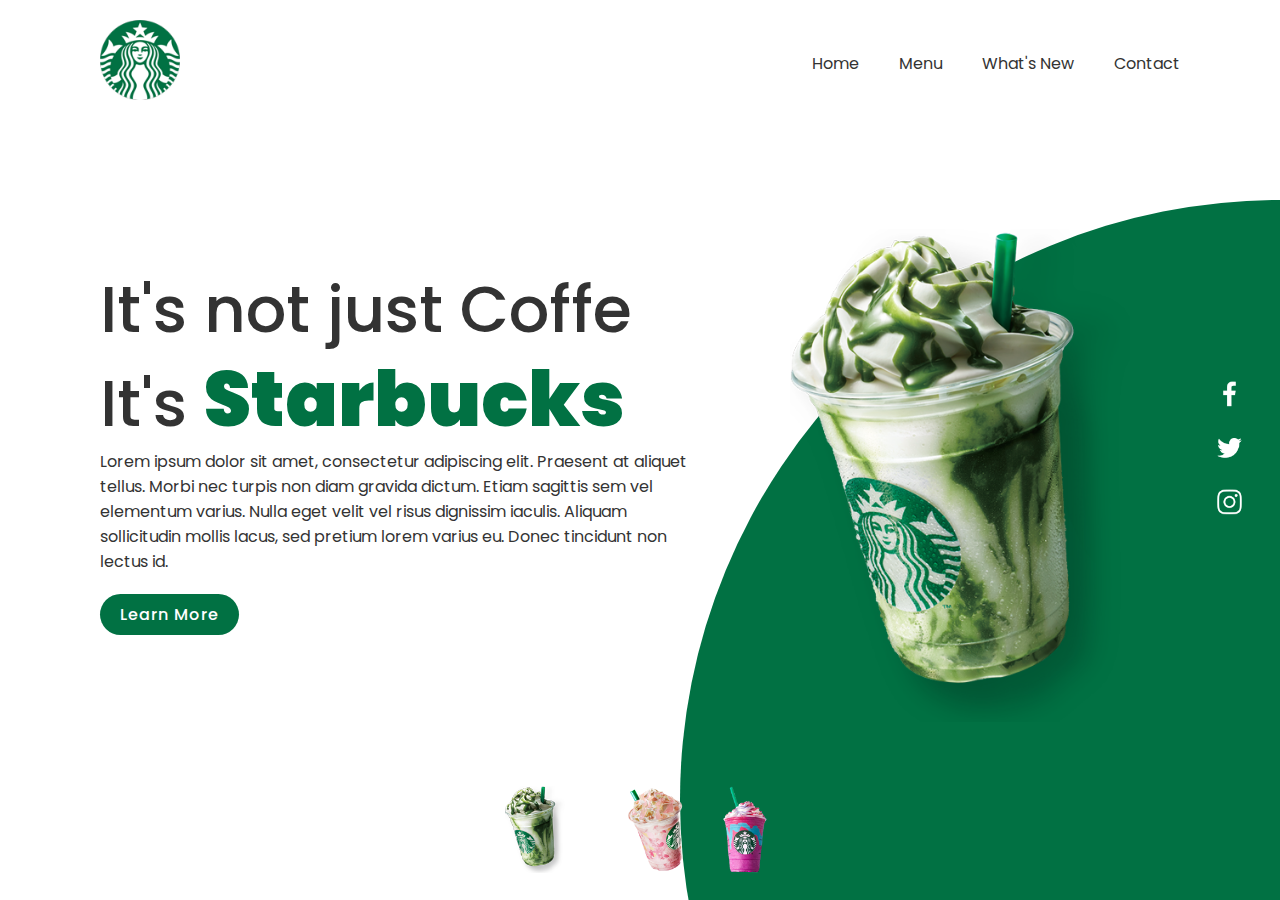
<file: Starbucks Landing Page/index.html>
<!DOCTYPE html>
<html lang="en">
<head>
    <meta charset="UTF-8">
    <meta http-equiv="X-UA-Compatible" content="IE=edge">
    <meta name="viewport" content="width=device-width, initial-scale=1.0">
    <title>Starbucks Landing Page Website</title>
    <link rel="stylesheet" href="style.css">
</head>
<body>
    <section>
        <div class="circle"></div>
    <header>
        <a href="#"><img src="../Starbucks Landing Page/images/logo.png" class="logo"></a>
        <ul>
            <li><a href="#">Home</a></li>
            <li><a href="#">Menu</a></li>
            <li><a href="#">What's New</a></li>
            <li><a href="#">Contact</a></li>
        </ul>
    </header>
    <div class="content">
        <div class="textBox">
            <h2>It's not just Coffe<br>It's <span>Starbucks</span></h2>
            <p>Lorem ipsum dolor sit amet, consectetur adipiscing elit. Praesent at aliquet tellus. Morbi nec turpis non diam gravida dictum. Etiam sagittis sem vel elementum varius. Nulla eget velit vel risus dignissim iaculis. Aliquam sollicitudin mollis lacus, sed pretium lorem varius eu. Donec tincidunt non lectus id. <p>
            <a href="#">Learn More</a>
        </div>
        <div class="imgBox">
            <img src="../Starbucks Landing Page/images/img1.png" class="starbucks">
            </div>
            </div>
            <ul class="thumb">
<li><img src="../Starbucks Landing Page/images/thumb1.png" onclick="imgSlider('./images/img1.png');changeCircleColor('#017143')"><li>
    
<li><img src="../Starbucks Landing Page/images/thumb2.png" onclick="imgSlider('./images/img2.png');changeCircleColor('#eb7495')"></li>

<li><img src="../Starbucks Landing Page/images/thumb3.png" onclick="imgSlider('./images/img3.png');changeCircleColor('#d752b1')"></li>
        </ul>
        <ul class="sci">
            <li><a href="#"><img src="../Starbucks Landing Page/images/facebook.png"></a></li>
            <li><a href="#"><img src="../Starbucks Landing Page/images/twitter.png"></a></li>
            <li><a href="#"><img src="../Starbucks Landing Page/images/instagram.png"></a></li>

        </ul>
</section>

<script type="text/javascript">
    function imgSlider(anything){
     document.querySelector('.starbucks').src = anything;
    }

    function changeCircleColor(color){
   document.querySelector('.circle');
    const circle = document.querySelector('.circle');
    circle.style.background = color;
} 
</script>
</body>
</html>
</file>
<file: Starbucks Landing Page/style.css>
@import url('https://fonts.googleapis.com/css?family=Poppins:200,300,400,500,600,700,800,900&display=swap');
*
{
    margin: 0;
    padding: 0;
    box-sizing: border-box;
    font-family: 'Poppins', sans-serif;
}
section{
    position: relative;
    width: 100%;
    min-height: 100vh;
    padding: 100px;
    display: flex;
    justify-content: space-between;
    align-items: center;
    background: #fff;
}
header
{
    position: absolute;
    top: 0;
    left: 0;
    width: 100%;
    padding: 20px 100px;
    display: flex;
    justify-content: space-between;
    align-items: center;
}
header .logo
{
    position: relative;
    max-width: 80px;
}
header ul
{
    position: relative;
    display: flex;
}
header ul li
{
list-style: none;
}
header ul li a
{
    display: inline-block;
    color: #333;
    font-weight: 400;
    margin-left: 40px;
    text-decoration: none;
}
.content
{
    position: relative;
    width: 100%;
    display: flex;
    justify-content: space-between;
    align-items: center;
}
.content .textBox
{
    position: relative;
    max-width: 600px;
}
.content .textBox h2
{
    color: #333;
    font-size: 4em;
    line-height: 1.4em;
    font-weight: 500;
}
.content .textBox h2 span
{
    color:#017143;
    font-size: 1.2em;
    font-weight: 900;
}
.content .textBox p
{
    color: #333;
}
.content .textBox a
{
    display: inline-block;
    margin-top: 20px;
    padding: 8px 20px;
    background: #017143;
    color: #fff;
    border-radius: 40px;
    font-weight: 500;
    letter-spacing: 1px;
    text-decoration: none;
}
.content .imgBox
{
    width: 600px;
    display: flex;
    justify-content: flex-end;
    padding-right: 50px;
    margin-top: 50px;
}
.content .imgBox img
{
    max-width: 340px;
}
.thumb
{
    position: absolute;
    left: 50%;
    bottom: 20px;
    transform: translateX(-50%);
    display: flex;
}
.thumb li
{
    list-style: none;
    display: inline-block;
    margin: 0 15px;
    cursor: pointer;
    transition: 0.5s;
}
.thumb li:hover
{
transform: translateY(-15px);
}
.thumb li img
{
    max-width: 60px;
}
.sci
{
    position: absolute;
    top: 50%;
    right: 30px;
    transform: translateY(-50%);
    display: flex;
    justify-content: center;
    align-items: center;
    flex-direction: column;
}
.sci li
{
    list-style: none;
}
.sci li a
{
    display: inline-block;
    margin: 5px 0;
    transform: scale(0.6);
    filter: invert(1);
}
.circle
{
    position: absolute;
    top: 0;
    left: 0;
    width: 100%;
    height: 100%;
    background: #017143;
    clip-path: circle(600px at right 800px);
}
</file>
